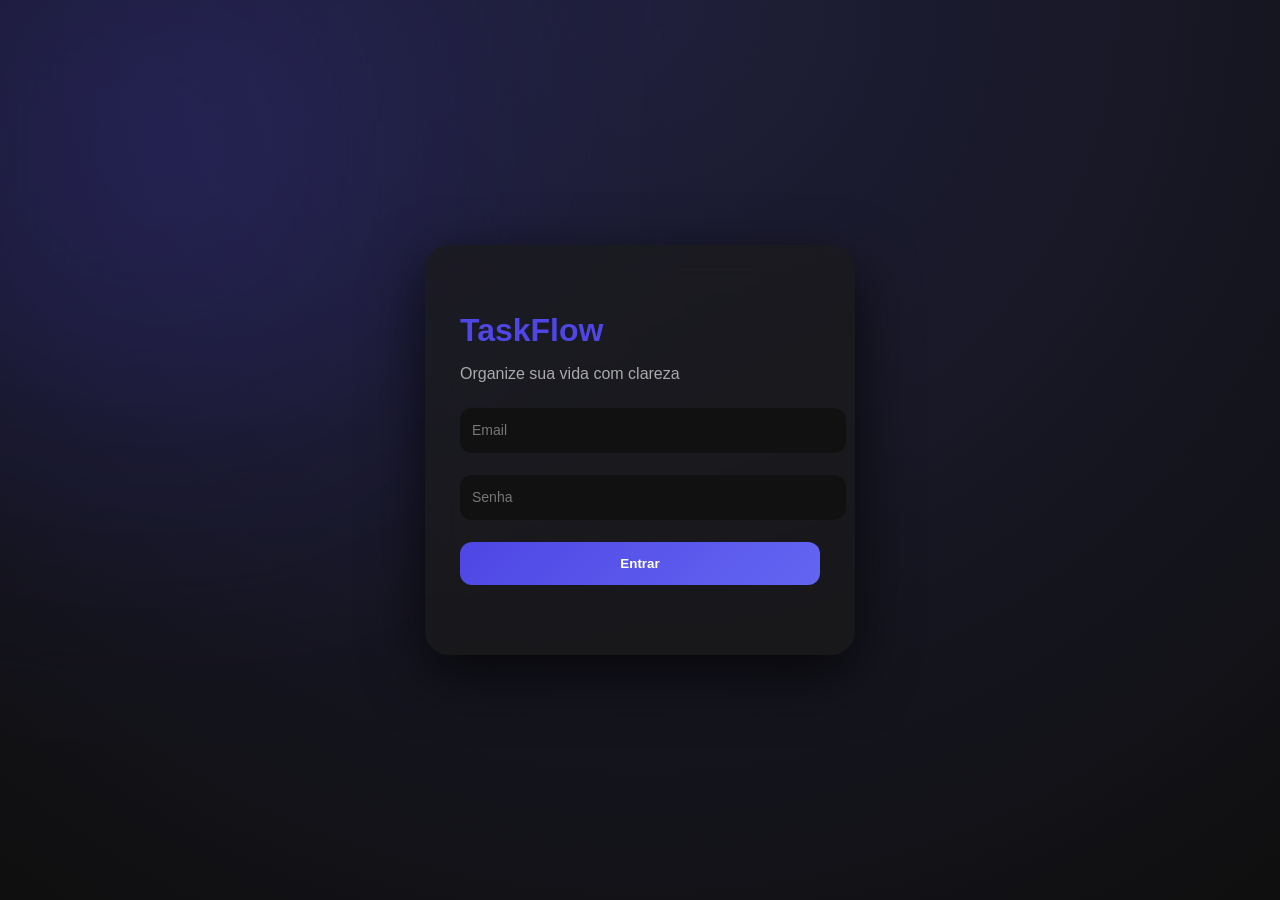
<file: index.html>
<!DOCTYPE html>
<html lang="pt-br">
<head>
    <meta charset="UTF-8">
    <meta name="viewport" content="width=device-width, initial-scale=1.0">
    <title>Login</title>
    <link rel="stylesheet" href="style.css">
</head>

<body>
    <div class="login-container">
        <div class="login-card">
            <h1>TaskFlow</h1>
            <p>Organize sua vida com clareza</p>

            <form id="loginForm">
                <div class="input-group">
                    <input type="email" id="email" required>
                    <label>Email</label>
                </div>

                <div class="input-group">
                    <input type="password" id="senha" required>
                    <label>Senha</label>
                </div>

                <button type="submit" id="loginBtn">
                    <span class="btn-text">Entrar</span>
                    <span class="loader"></span>
                </button>
            </form>

            <p id="erro"></p>
        </div>
    </div>

<div id="toast"></div>
<script src="script.js"></script>
</body>
</html>
</file>
<file: style.css>
body {
    margin: 0;
    font-family: Arial, sans-serif;
    color: white;
    background: radial-gradient(circle at top, #1f1f3a, #0f0f0f);
    position: relative;
}

body::before {
    content: "";
    position: absolute;
    width: 500px;
    height: 500px;
    background: #4f46e5;
    filter: blur(150px);
    top: -100px;
    left: -100px;
    opacity: 0.3;
}

.login-container {
    height: 100vh;
    display: flex;
    justify-content: center;
    align-items: center;
}

.login-card {
    position: relative;
    z-index: 1;
    background: rgba(26, 26, 26, 0.7);
    backdrop-filter: blur(15px);
    padding: 45px 35px;
    border-radius: 24px;
    width: 360px;
    box-shadow: 0 20px 60px rgba(0,0,0,0.7);

    animation: slideUp 0.6s ease;
}

@keyframes slideUp {
    from {
        opacity: 0;
        transform: translateY(40px);
    }
    to {
        opacity: 1;
        transform: translateY(0);
    }
}

.login-card h1 {
    color: #4f46e5;
    margin-bottom: 5px;
}

.login-card p {
    color: #aaa;
    margin-bottom: 25px;
}


.input-group {
    position: relative;
    margin-bottom: 22px;
}

.input-group input {
    width: 100%;
    padding: 14px 12px;
    border-radius: 12px;
    border: 1px solid transparent;
    background: #111;
    color: white;
    transition: 0.3s;
}

.input-group input:focus {
    border: 1px solid #4f46e5;
    box-shadow: 0 0 10px rgba(79,70,229,0.5);
}

.input-group label {
    position: absolute;
    left: 12px;
    top: 14px;
    color: #777;
    font-size: 14px;
    transition: 0.2s;
    pointer-events: none;
}

.input-group input:focus + label,
.input-group input:valid + label {
    top: -8px;
    font-size: 11px;
    color: #4f46e5;
    background: #1a1a1a;
    padding: 0 6px;
}


#loginBtn {
    width: 100%;
    padding: 14px;
    border-radius: 12px;
    border: none;
    background: linear-gradient(135deg, #4f46e5, #6366f1);
    color: white;
    font-weight: bold;
    cursor: pointer;
    position: relative;
    overflow: hidden;
}

/* efeito brilho */
#loginBtn::after {
    content: "";
    position: absolute;
    width: 100%;
    height: 100%;
    top: 0;
    left: -100%;
    background: linear-gradient(120deg, transparent, rgba(255,255,255,0.3), transparent);
    transition: 0.5s;
}

#loginBtn:hover::after {
    left: 100%;
}

/* click feedback */
#loginBtn:active {
    transform: scale(0.97);
}

.loader {
    display: none;
    width: 18px;
    height: 18px;
    border: 2px solid white;
    border-top: 2px solid transparent;
    border-radius: 50%;
    margin: auto;
    animation: spin 0.6s linear infinite;
}

@keyframes spin {
    to { transform: rotate(360deg); }
}

/* estado loading */
.loading .btn-text {
    display: none;
}

.loading .loader {
    display: block;
}

#erro {
    margin-top: 12px;
    font-size: 13px;
    color: #ff4d4d;
    opacity: 0;
    transition: 0.3s;
}

#erro.show {
    opacity: 1;
}

li:hover {
    background: #2f2f2f;
}

@keyframes fadeIn {
    from {
        opacity: 0;
        transform: translateY(10px);
    }
    to {
        opacity: 1;
        transform: translateY(0);
    }
}

li button {
    background: transparent;
    font-size: 16px;
    border: none;
    color: red;
}

li button:hover {
    transform: scale(1.2);
}

.completed {
    text-decoration: line-through;
    opacity: 0.6;
}

.filters {
    flex: 1;
    gap: 5px;
    margin-bottom: 10px;
}

.filters button {
    flex: 1;
    background-color: #333;
}

.filters button.active {
    background-color: #4f46e5;
}

.fade-out {
    opacity: 0;
    transform: translateX(20px);
    transition: 0.3s;
}

#logout {
    width: 100%;
    margin-bottom: 15px;
    background-color: #333;
}

#logout:hover {
    background-color: #444;
}

.app-layout {
    display: flex;
    height: 100vh;
}

.sidebar {
    width: 220px;
    background: rgba(20,20,20,0.8);
    backdrop-filter: blur(10px);
    padding: 20px;
    display: flex;
    flex-direction: column;
    gap: 10px;
    border-right: 1px solid #222;
}

.sidebar h2 {
    color: #4f46e5;
    margin-bottom: 15px;
}

.sidebar button {
    background: #1f1f1f;
    border: none;
    padding: 10px;
    border-radius: 10px;
    color: white;
    cursor: pointer;
    text-align: left;
    transition: all 0.2s ease;
}

.sidebar button:hover {
    background: #2a2a2a;
    transform: translateY(-1px);
}

.sidebar button.active {
    background: #4f46e5;
    transform: scale(0.96);
}

.dashboard {
    flex: 1;
    padding: 30px;
    overflow-y: auto;
}

header h1 {
    font-size: 24px;
}

header p {
    color: #aaa;
    margin-bottom: 20px;
}

.task-input {
    display: flex;
    gap: 10px;
    margin-bottom: 20px;
}

.task-input input {
    flex: 1;
    padding: 12px;
    border-radius: 12px;
    border: none;
    background: #111;
    color: white;
}

.task-input input:focus {
    outline: 2px solid #4f46e5;
}

.task-input button {
    padding: 12px 20px;
    border-radius: 12px;
    background: linear-gradient(135deg, #4f46e5, #6366f1);
}

ul {
    list-style: none;
    padding: 0;
}

li {
    background: rgba(38,38,38,0.8);
    backdrop-filter: blur(10px);
    padding: 12px 15px;
    border-radius: 14px;
    margin-bottom: 10px;
    cursor: pointer;

    display: flex;
    justify-content: space-between;
    align-items: center;

    transition: 0.2s;
}

li:hover {
    transform: translateY(-2px);
    background: #2f2f2f;
    box-shadow: 0 5px 20px rgba(0,0,0,0.4);
}

li:hover span {
    color: #fff;
}

li span {
    flex: 1;
}

.completed {
    text-decoration: line-through;
    opacity: 0.5;
}

li button {
    background: transparent;
    border: none;
    color: #ff4d4d;
    font-size: 16px;
    cursor: pointer;
    transition: 0.2s;
}

li button:hover {
    transform: scale(1.2);
}

.fade-out {
    opacity: 0;
    transform: translateX(20px);
    transition: 0.3s;
}

::-webkit-scrollbar {
    width: 6px;
}

::-webkit-scrollbar-thumb {
    background: #4f46e5;
    border-radius: 10px;
}

.new-task {
    animation: slideIn 0.3s ease;
}

@keyframes slideIn {
    from {
        opacity: 0;
        transform: translateY(15px);
    }
    to {
        opacity: 1;
        transform: translateY(0);
    }
}

.empty {
    text-align: center;
    margin-top: 40px;
    color: #888;
}

.empty h3 {
    color: #4f46e5;
    margin-bottom: 5px;
}

#toast {
    position: fixed;
    bottom: 20px;
    right: 20px;
    background: #1f1f1f;
    color: white;
    padding: 12px 18px;
    border-radius: 10px;
    opacity: 0;
    transform: translateY(20px);
    transition: 0.3s;
}

#toast.show {
    opacity: 1;
    transform: translateY(0);
}
</file>
